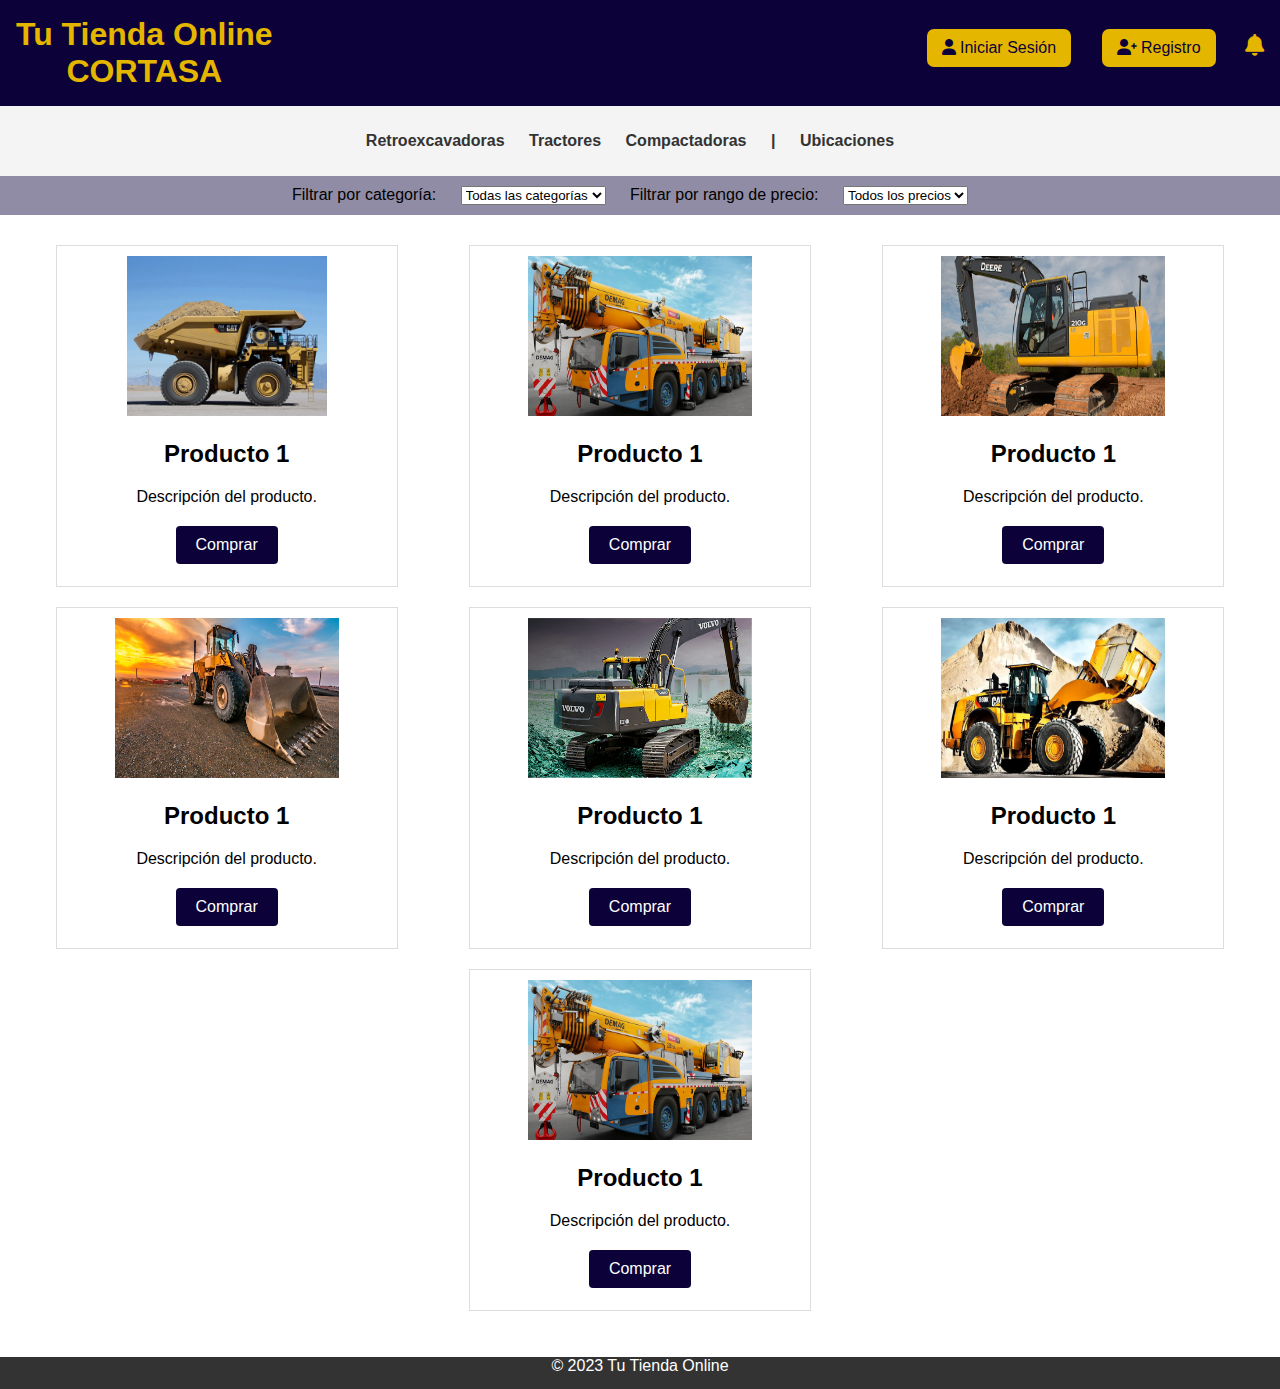
<file: index.html>
<!-- index.html -->
<!DOCTYPE html>
<html lang="es">
<head>
    <meta charset="UTF-8">
    <meta name="viewport" content="width=device-width, initial-scale=1.0">
    <link rel="stylesheet" href="https://cdnjs.cloudflare.com/ajax/libs/font-awesome/6.0.0-beta3/css/all.min.css">
    <link rel="stylesheet" href="styles.css">
    <title>Cortasa</title>
</head>
<body>
    <header>
    <h1>Tu Tienda Online <br>CORTASA<br></h1>
        <div class="botones-header">
            <!-- index.html -->
            <button class="boton-inicio-sesion" onclick="abrirModal('modalIniciarSesion')"><i class="fas fa-user"></i> Iniciar Sesión</button>
            <button class="boton-registro" onclick="abrirModal('modalRegistrarse')"><i class="fas fa-user-plus"></i> Registro</button>
            <span class="notificacion"><i class="fas fa-bell"></i></span>
        </div>
    </header>

     <!-- Agrega la ventana modal -->
     <!-- Ventana modal de inicio de sesión -->
     <div id="modalIniciarSesion" class="modal">
        <div class="modal-contenido">
            <span class="cerrar-modal" onclick="cerrarModal('modalIniciarSesion')">&times;</span>
            <h2>Iniciar Sesión</h2>
            <form>
                <!-- Contenido del formulario de inicio de sesión -->
                <label for="usuario">Usuario:</label>
                <input type="text" id="usuario" name="usuario">

                <label for="contrasena">Contraseña:</label>
                <input type="password" id="contrasena" name="contrasena">
                <button type="button" onclick="iniciarSesion()">Iniciar Sesión</button>
            </form>
        </div>
    </div>

    <!-- Ventana modal de registro -->
    <div id="modalRegistrarse" class="modal">
        <div class="modal-contenido">
            <span class="cerrar-modal" onclick="cerrarModal('modalRegistrarse')">&times;</span>
            <h2>Registrarse</h2>
            <form>
                <!-- Contenido del formulario de registro -->
                <label for="usuario">Nombre:</label>
                <input type="text" id="usuario" name="usuario">

                <label for="usuario">Correo:</label>
                <input type="text" id="usuario" name="usuario">

                <label for="contrasena">Contraseña:</label>
                <input type="password" id="contrasena" name="contrasena">
                <button type="button" onclick="registrarse()">Registrarse</button>
            </form>
        </div>
    </div>

    <!-- Ventana modal de compra -->
    <div id="modalCompra" class="modal">
        <div class="modal-contenido">
            <span class="cerrar-modal" onclick="cerrarModal('modalCompra')">&times;</span>
            <h2>Confirmar Compra</h2>
            <form>
                <label for="cantidad">Cantidad:</label>
                <input type="number" id="cantidad" name="cantidad" min="1" value="1" required>

                <label for="tarjeta">Número de Tarjeta:</label>
                <input type="text" id="tarjeta" name="tarjeta" pattern="\d{16}" placeholder="1234 5678 9012 3456" required>

                <label for="precio">Precio Total:</label>
                <span id="precio">Precio aquí</span>

                <button type="button" onclick="confirmarCompra()">Confirmar Compra</button>
            </form>
        </div>
    </div>

    <!-- Navegacion -->
    <nav class="categorias-menu">
        <ul>
            <li><a href="#">Retroexcavadoras</a></li>
            <li><a href="#">Tractores </a></li>
            <li><a href="#">Compactadoras</a></li>
            <li><a href="#">|</a></li>
            <li><a href="ubicaciones.html">Ubicaciones</a></li>
            <!-- Agrega más categorías según sea necesario -->
        </ul>
    </nav>

    <div class="filtro">
        <label for="categoria">Filtrar por categoría:</label>
        <select id="categoria">
            <option value="todas">Todas las categorías</option>
            <option value="electronica">Electrónica</option>
            <option value="ropa">Ropa</option>
            <option value="libros">Libros</option>
            <!-- Agrega más opciones según tus categorías -->
        </select>

        <label for="rango-precio">Filtrar por rango de precio:</label>
        <select id="rango-precio">
            <option value="todos">Todos los precios</option>
            <option value="0-50">0 - 50</option>
            <option value="51-100">51 - 100</option>
            <option value="101-200">101 - 200</option>
            <!-- Agrega más opciones según tus rangos de precios -->
        </select>
    </div>  

    <section class="productos">
        <!-- Aquí van los productos -->
        <div class="producto">
            <img src="img/camiones_en_venta_camiones_en_renta.jpg" alt="Producto 1">
            <h2>Producto 1</h2>
            <p>Descripción del producto.</p>
            <button class="boton-compra button" onclick="abrirModal('modalCompra')">Comprar</button>
        </div>

        <div class="producto">
            <img src="img/gruas-de-construccion-tipos-caracteristicas.jpg" alt="Producto 1">
            <h2>Producto 1</h2>
            <p>Descripción del producto.</p>
            <button class="boton-compra button" onclick="abrirModal('modalCompra')">Comprar</button>
        </div>

        <div class="producto">
            <img src="img/4.jpg" alt="Producto 1">
            <h2>Producto 1</h2>
            <p>Descripción del producto.</p>
            <button class="boton-compra button" onclick="abrirModal('modalCompra')">Comprar</button>
        </div>

        <div class="producto">
            <img src="img/evitar-robo-maquinaria-pesada.jpg" alt="Producto 1">
            <h2>Producto 1</h2>
            <p>Descripción del producto.</p>
            <button class="boton-compra button" onclick="abrirModal('modalCompra')">Comprar</button>
        </div>  

        <div class="producto">
            <img src="img/5.png" alt="Producto 1">
            <h2>Producto 1</h2>
            <p>Descripción del producto.</p>
            <button class="boton-compra button" onclick="abrirModal('modalCompra')">Comprar</button>
        </div>

        <div class="producto">
            <img src="img/6.jpg" alt="Producto 1">
            <h2>Producto 1</h2>
            <p>Descripción del producto.</p>
            <button class="boton-compra button" onclick="abrirModal('modalCompra')">Comprar</button>
        </div>

        <div class="producto">
            <img src="img/gruas-de-construccion-tipos-caracteristicas.jpg" alt="Producto 1">
            <h2>Producto 1</h2>
            <p>Descripción del producto.</p>
            <button class="boton-compra button" onclick="abrirModal('modalCompra')">Comprar</button>
        </div>

        <!-- Repite esta estructura para más productos -->
    </section>

    <footer>
        <p>&copy; 2023 Tu Tienda Online</p>
    </footer>

    <script src="main.js"></script>
</body>
</html>
</file>
<file: styles.css>
/* styles.css */
body {
    font-family: 'Arial', sans-serif;
    margin: 0;
    padding: 0;
}

header {
    background-color: #0c0239;
    color: #e4b600;
    text-align: center;
    padding: 1em;
    display: flex;
    justify-content: space-between;
}

.botones-header {
    margin-top: 10px;
}

/* Estilo de los botones en el encabezado */
.boton-inicio-sesion, .boton-registro {
    background-color: #e4b600; /* Color de fondo verde */
    color: #0c0239;
    border: solid #0c0239;
    padding: 10px 15px;
    text-align: center;
    text-decoration: none;
    display: inline-block;
    font-size: 16px;
    margin: 0 10px;
    cursor: pointer;
    border-radius: 10px;
}

.notificacion {
    font-size: 22px;
    color: #e4b600; /* Color naranja para la notificación */
    margin-left: 12px;
    cursor: pointer;
}

h1 {
    margin: 0;
}

/* Estilo de la ventana modal */
.modal {
    display: none; /* Por defecto, la modal está oculta */
    position: fixed;
    top: 0;
    left: 0;
    width: 100%;
    height: 100%;
    background-color: rgba(0,0,0,0.7);
    justify-content: center;
    align-items: center;    
}

.modal-contenido {
    background-color: #0c0239;
    color: white;
    padding: 20px;
    border-radius: 5px;
    max-width: 400px;
    margin: 0 auto;
    position: relative;
    display: inline-block;
    border: solid #0c0239;
}

.modal-contenido form {
    display: grid;
    gap: 0.7rem;
}

.modal-contenido form button{
    background-color: #e4b600;
    padding: 0.4rem;
}

.cerrar-modal {
    position: absolute;
    top: 10px;
    right: 10px;
    font-size: 20px;
    cursor: pointer;
}

/* Estilo del menú de categorías */
.categorias-menu {
    background-color: #f4f4f4; /* Color de fondo gris claro */
    padding: 10px;
    text-align: center;
}

.categorias-menu ul {
    list-style: none;
    padding: 0;
}

.categorias-menu li {
    display: inline-block;
    margin-right: 20px;
}

.categorias-menu a {
    text-decoration: none;
    color: #333;
    font-weight: bold;
}

.filtro {
    background-color: #0c023974; /* Color de fondo gris claro */
    padding: 10px;
    text-align: center;
}

.filtro label, .filtro select {
    margin-right: 20px;
}

/* Productos */

.productos {
    display: flex;
    flex-wrap: wrap;
    justify-content: space-around;
    padding: 20px;
}

.producto {
    border: 1px solid #ddd;
    padding: 10px;
    margin: 10px;
    text-align: center;
    width: 20rem;
    height: 20rem;
}

.producto img {
    max-width: 70%;
    height: 50%;
}

/* Estilo del botón */
.producto button {
    background-color: #0c0239; /* Color de fondo verde */
    color: white;
    border: none;
    padding: 10px 20px;
    text-align: center;
    text-decoration: none;
    display: inline-block;
    font-size: 16px;
    margin: 4px 2px;
    cursor: pointer;
    border-radius: 4px;
}

footer {
    background-color: #333;
    color: white;
    text-align: center;
    /* padding: 1em; */
    /* position: fixed; */
    bottom: 0;
    width: 100%;
    height: 2rem;
}
</file>
